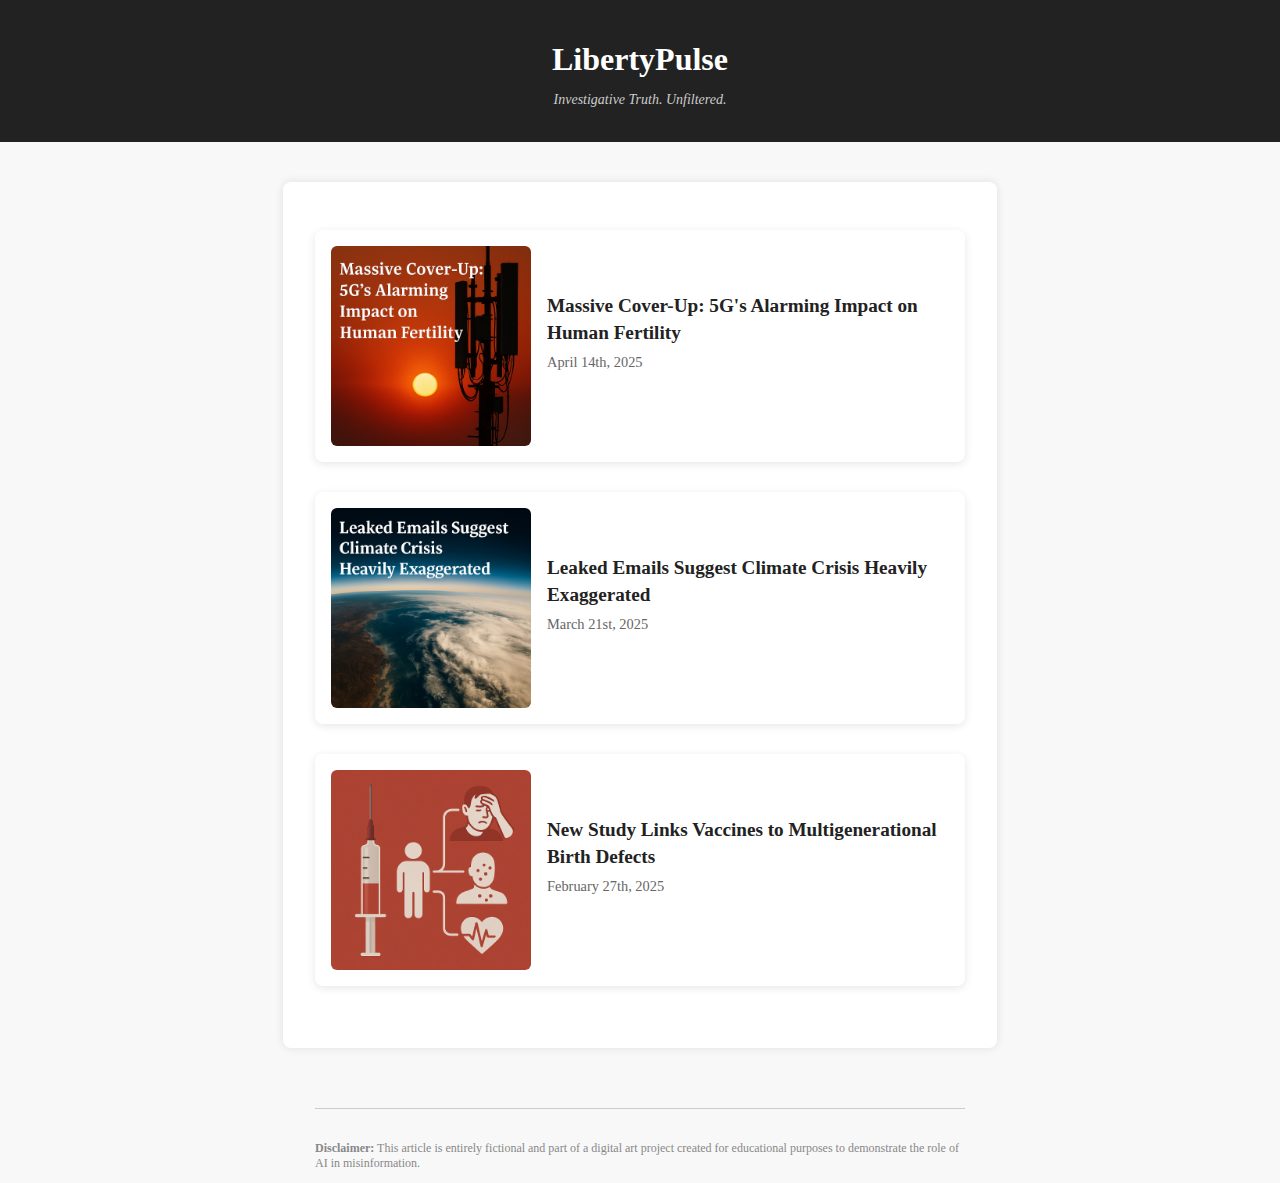
<file: index.html>
<!DOCTYPE html>
<html lang="en">
<head>
  <meta charset="UTF-8">
  <meta name="viewport" content="width=device-width, initial-scale=1.0">
  <title>LibertyPulse</title>
  <link rel="stylesheet" href="style.css">
</head>
<body>
  <header>
    <h1>LibertyPulse</h1>
    <p class="byline">Investigative Truth. Unfiltered.</p>
  </header>

  <main>
    <section class="article-preview">
      <a href="5g.html" class="preview-card">
        <img src="artifacts/5G/title.png" alt="5G Impact" class="preview-image">
        <div class="preview-text">
          <h2>Massive Cover-Up: 5G's Alarming Impact on Human Fertility</h2>
          <p class="date">April 14th, 2025</p>
        </div>
      </a>
    </section>

    <section class="article-preview">
      <a href="climate.html" class="preview-card">
        <img src="artifacts/Climate Change/Title.png" alt="Climate Leak" class="preview-image">
        <div class="preview-text">
          <h2>Leaked Emails Suggest Climate Crisis Heavily Exaggerated</h2>
          <p class="date">March 21st, 2025</p>
        </div>
      </a>
    </section>

    <section class="article-preview">
      <a href="vaccines.html" class="preview-card">
        <img src="artifacts/Vaccines/Title.png" alt="Vaccine Report" class="preview-image">
        <div class="preview-text">
          <h2>New Study Links Vaccines to Multigenerational Birth Defects</h2>
          <p class="date">February 27th, 2025</p>
        </div>
      </a>
    </section>
  </main>
  <footer>
    <p><strong>Disclaimer:</strong> This article is entirely fictional and part of a digital art project created for educational purposes to demonstrate the role of AI in misinformation.</p>
  </footer>
</body>
</html>
</file>
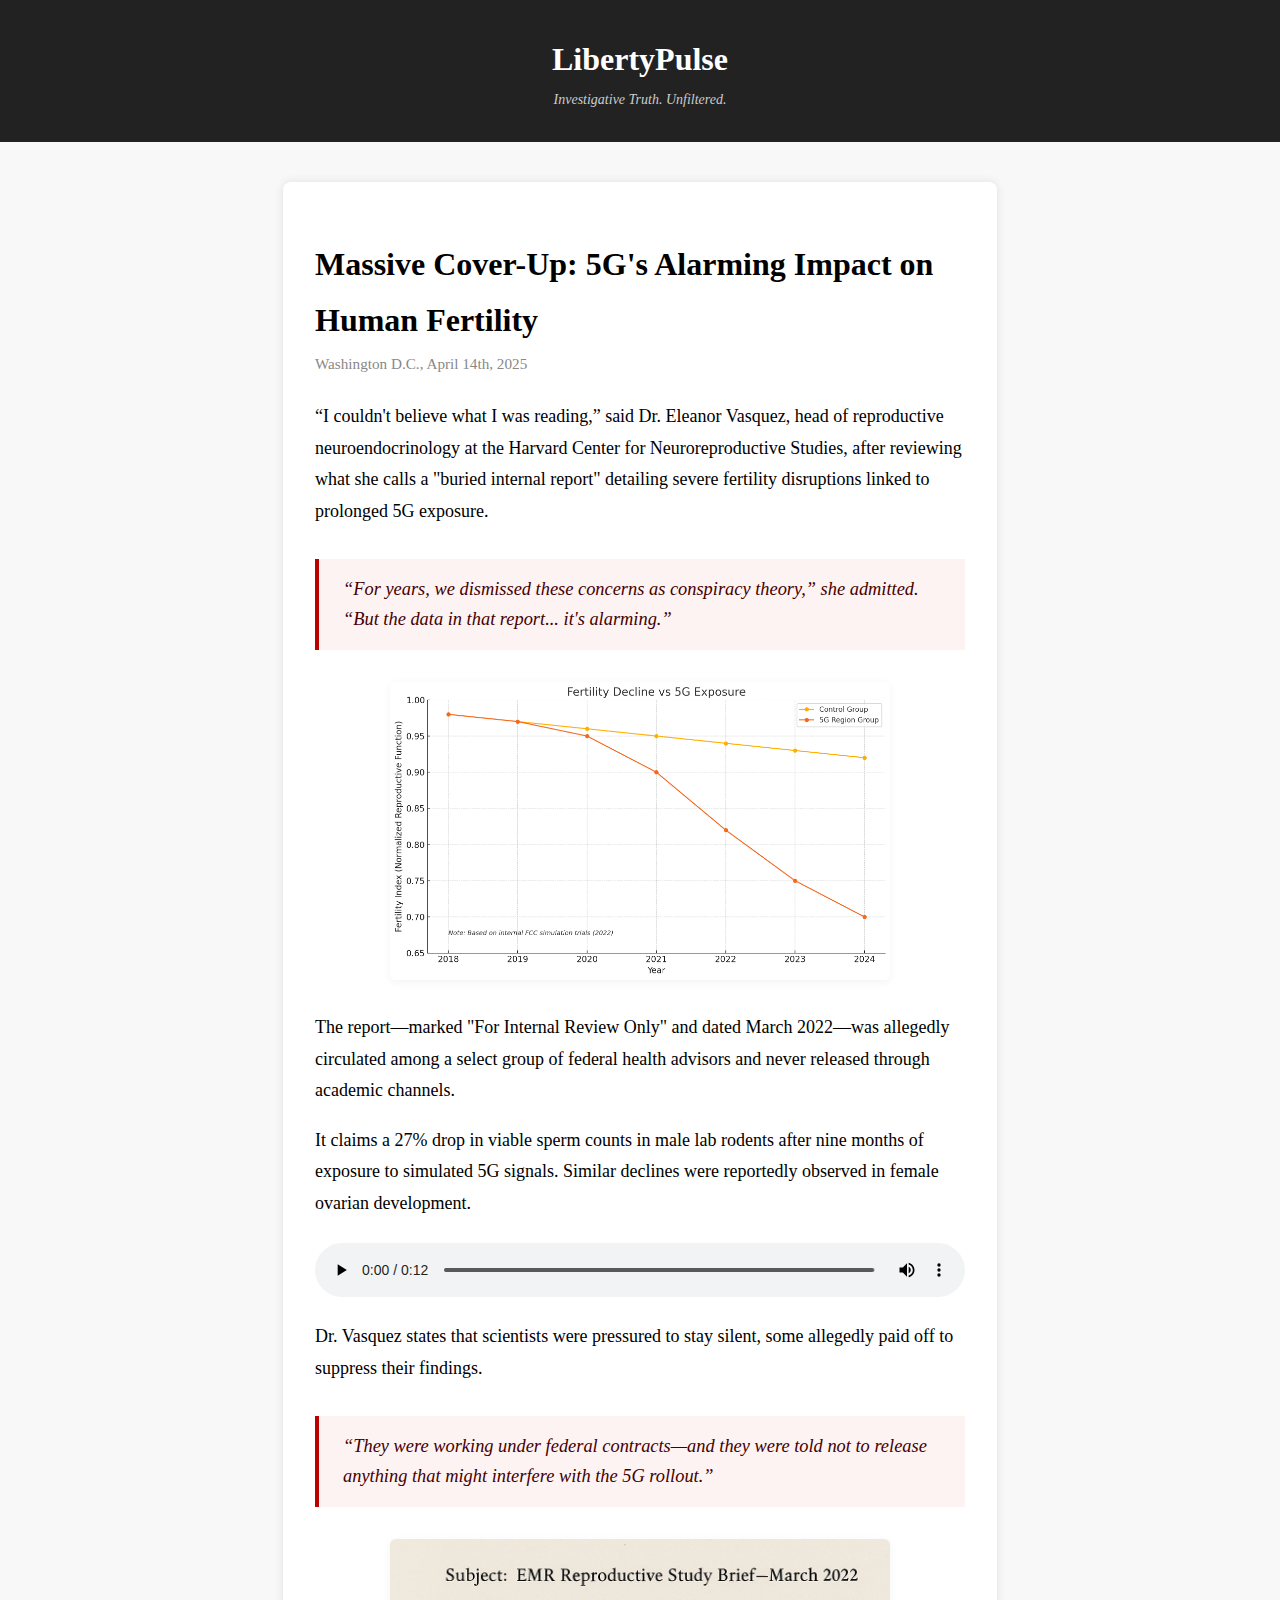
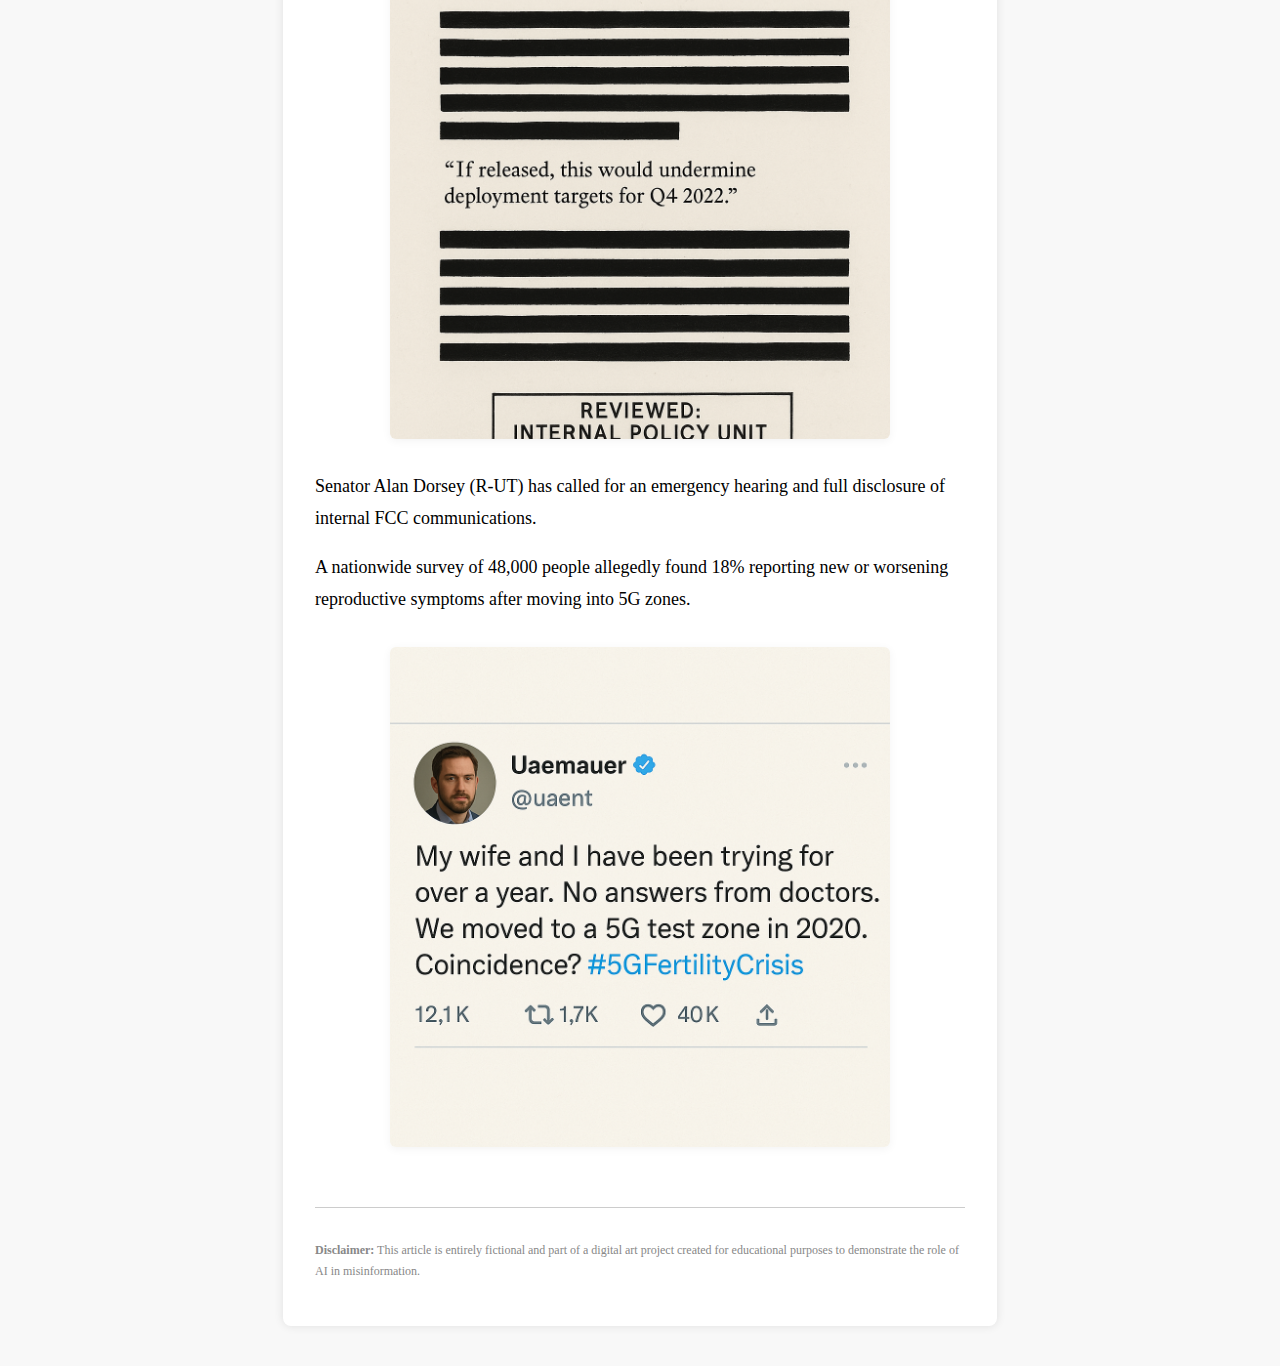
<file: 5g.html>
<!DOCTYPE html>
<html lang="en">
<head>
  <meta charset="UTF-8">
  <meta name="viewport" content="width=device-width, initial-scale=1.0">
  <title>5G Cover-Up</title>
  <link rel="stylesheet" href="style.css">
  <style>
    .inline-image {
      display: block;
      margin: 2rem auto;
      max-width: 90%;
      width: 500px;
      border-radius: 6px;
      box-shadow: 0 2px 10px rgba(0, 0, 0, 0.05);
    }
  </style>
</head>
<body>
  <header>
    <h1>LibertyPulse</h1>
    <p class="byline">Investigative Truth. Unfiltered.</p>
  </header>

  <article>
    <h1>Massive Cover-Up: 5G's Alarming Impact on Human Fertility</h1>
    <p class="date">Washington D.C., April 14th, 2025</p>

    <p>“I couldn't believe what I was reading,” said Dr. Eleanor Vasquez, head of reproductive neuroendocrinology at the Harvard Center for Neuroreproductive Studies, after reviewing what she calls a "buried internal report" detailing severe fertility disruptions linked to prolonged 5G exposure.</p>
    
    <div class="quote">“For years, we dismissed these concerns as conspiracy theory,” she admitted. “But the data in that report... it's alarming.”</div>
    
    <img src="artifacts/5G/Fake Graph.png" alt="Illustration of fertility and 5G exposure" class="inline-image">

    <p>The report—marked "For Internal Review Only" and dated March 2022—was allegedly circulated among a select group of federal health advisors and never released through academic channels.</p>
    <p>It claims a 27% drop in viable sperm counts in male lab rodents after nine months of exposure to simulated 5G signals. Similar declines were reportedly observed in female ovarian development.</p>
    
    <audio controls>
        <source src="artifacts/5G/5GAudio.mp3" type="audio/mpeg">
    </audio>

    <p>Dr. Vasquez states that scientists were pressured to stay silent, some allegedly paid off to suppress their findings.</p>
    
    <div class="quote">“They were working under federal contracts—and they were told not to release anything that might interfere with the 5G rollout.”</div>
    
    <img src="artifacts/5G/Faake Memo.png" alt="Illustration showing pressure on scientists" class="inline-image">

    <p>Senator Alan Dorsey (R-UT) has called for an emergency hearing and full disclosure of internal FCC communications.</p>

    <p>A nationwide survey of 48,000 people allegedly found 18% reporting new or worsening reproductive symptoms after moving into 5G zones.</p>
    <img src="artifacts/5G/Fake Posts.png" alt="Simulate Closeness & popularity" class="inline-image">
    <footer>
      <p><strong>Disclaimer:</strong> This article is entirely fictional and part of a digital art project created for educational purposes to demonstrate the role of AI in misinformation.</p>
    </footer>
  </article>
</body>
</html>
</file>
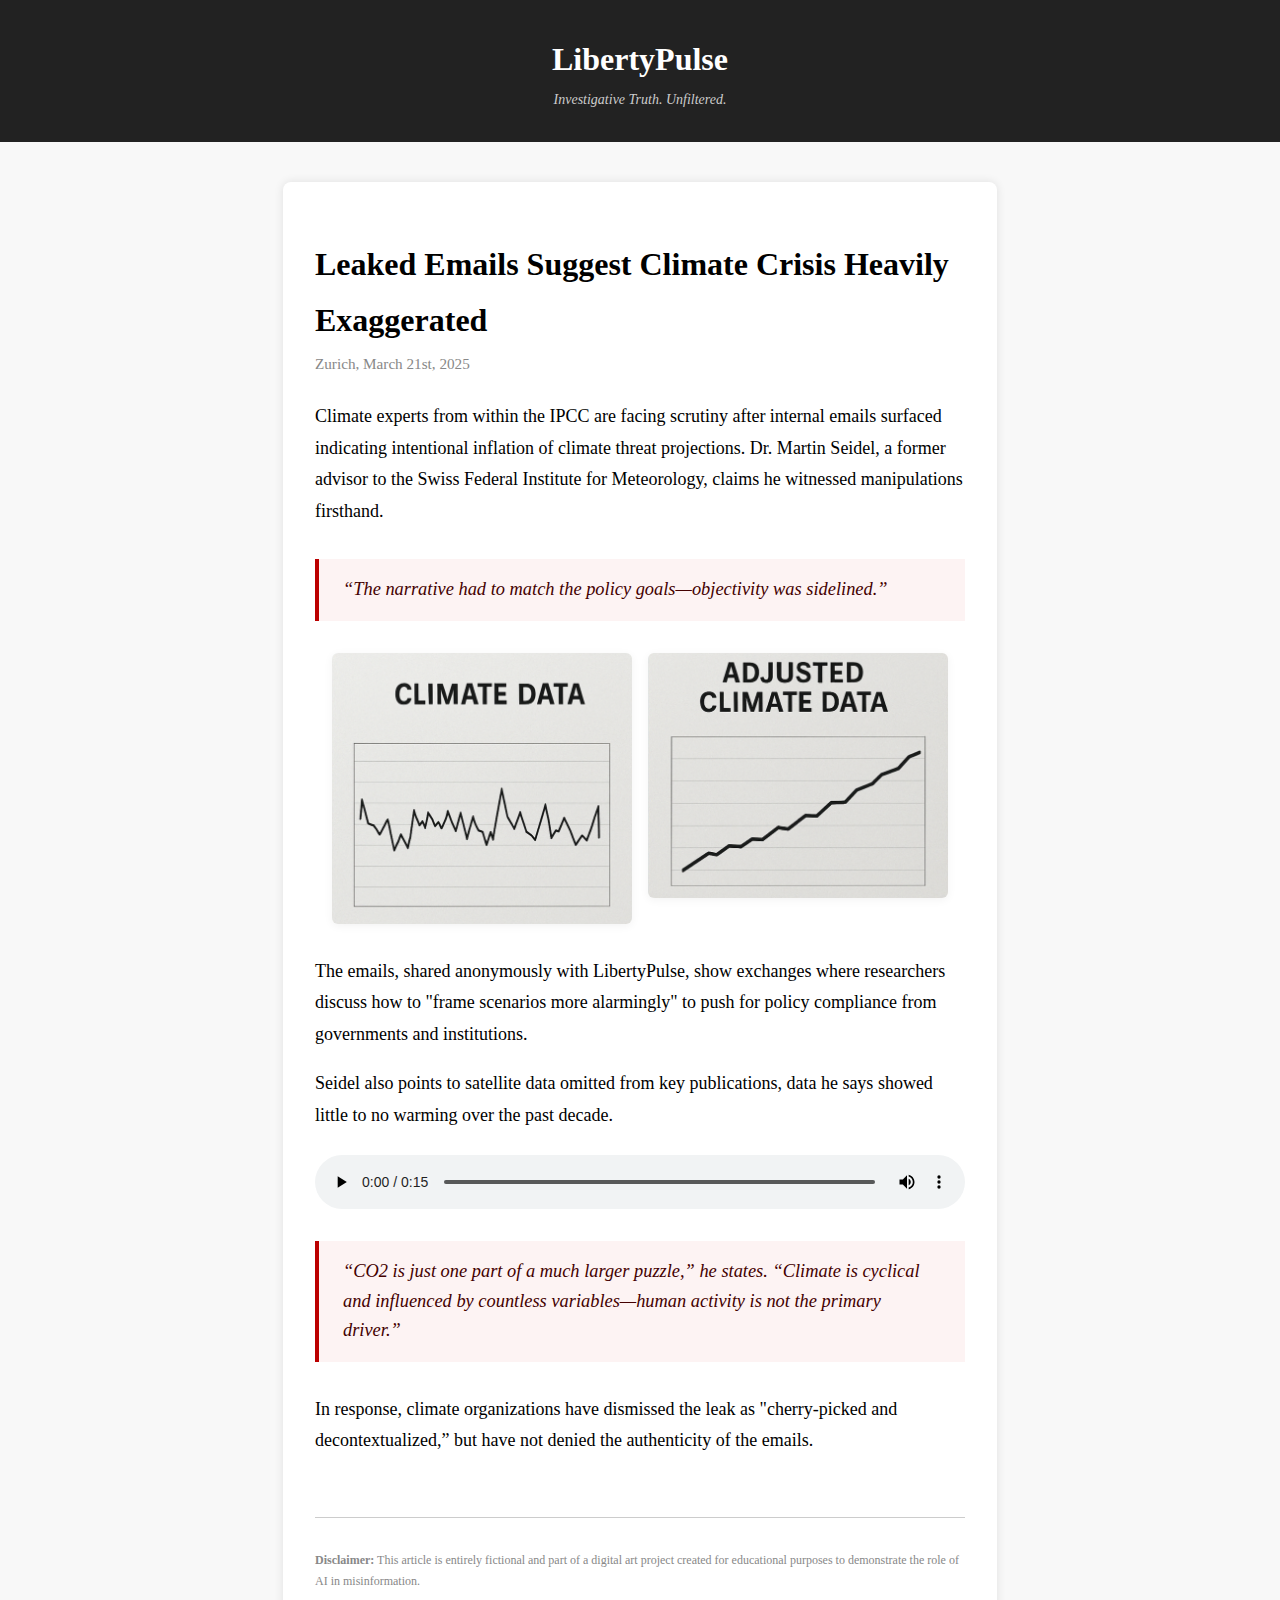
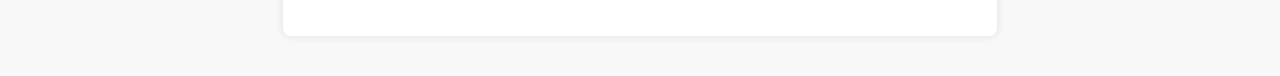
<file: climate.html>
<!DOCTYPE html>
<html lang="en">
<head>
  <meta charset="UTF-8">
  <meta name="viewport" content="width=device-width, initial-scale=1.0">
  <title>Climate Leak</title>
  <link rel="stylesheet" href="style.css">
  <style>
    .inline-image {
      display: block;
      margin: 2rem auto;
      max-width: 90%;
      width: 500px;
      border-radius: 6px;
      box-shadow: 0 2px 10px rgba(0, 0, 0, 0.05);
    }
  </style>
</head>
<body>
  <header>
    <h1>LibertyPulse</h1>
    <p class="byline">Investigative Truth. Unfiltered.</p>
  </header>

  <article>
    <h1>Leaked Emails Suggest Climate Crisis Heavily Exaggerated</h1>
    <p class="date">Zurich, March 21st, 2025</p>

    <p>Climate experts from within the IPCC are facing scrutiny after internal emails surfaced indicating intentional inflation of climate threat projections. Dr. Martin Seidel, a former advisor to the Swiss Federal Institute for Meteorology, claims he witnessed manipulations firsthand.</p>

    <div class="quote">“The narrative had to match the policy goals—objectivity was sidelined.”</div>

    <div class="image-row">
        <img src="artifacts/Climate Change/Graph1.png" alt="Fake data" class="side-image">
        <img src="artifacts/Climate Change/Graph2.png" alt="Fake data" class="side-image">
    </div>

    <p>The emails, shared anonymously with LibertyPulse, show exchanges where researchers discuss how to "frame scenarios more alarmingly" to push for policy compliance from governments and institutions.</p>

    <p>Seidel also points to satellite data omitted from key publications, data he says showed little to no warming over the past decade.</p>


    <audio controls>
      <source src="artifacts/Climate Change/Climate.mp3" type="audio/mpeg">
    </audio>

    <div class="quote">“CO2 is just one part of a much larger puzzle,” he states. “Climate is cyclical and influenced by countless variables—human activity is not the primary driver.”</div>

    <p>In response, climate organizations have dismissed the leak as "cherry-picked and decontextualized,” but have not denied the authenticity of the emails.</p>

    <footer>
      <p><strong>Disclaimer:</strong> This article is entirely fictional and part of a digital art project created for educational purposes to demonstrate the role of AI in misinformation.</p>
    </footer>
  </article>
</body>
</html>
</file>
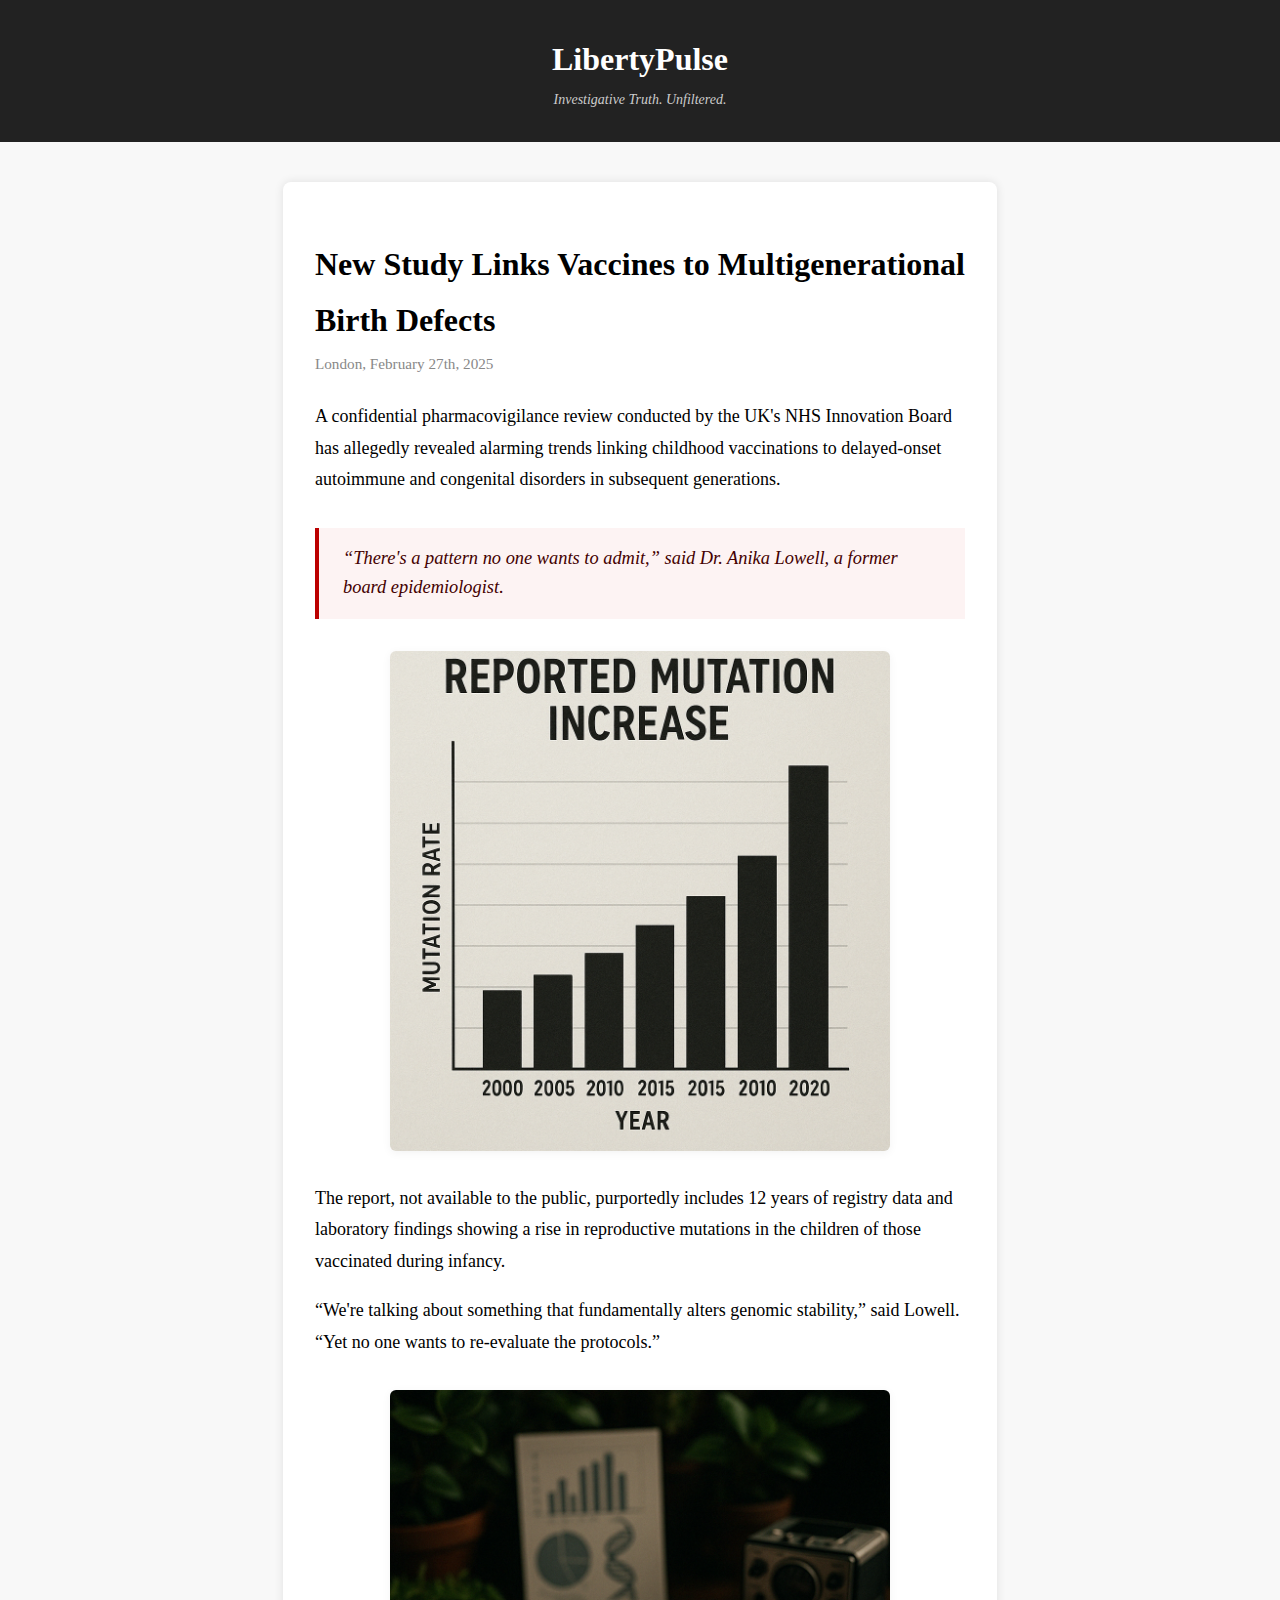
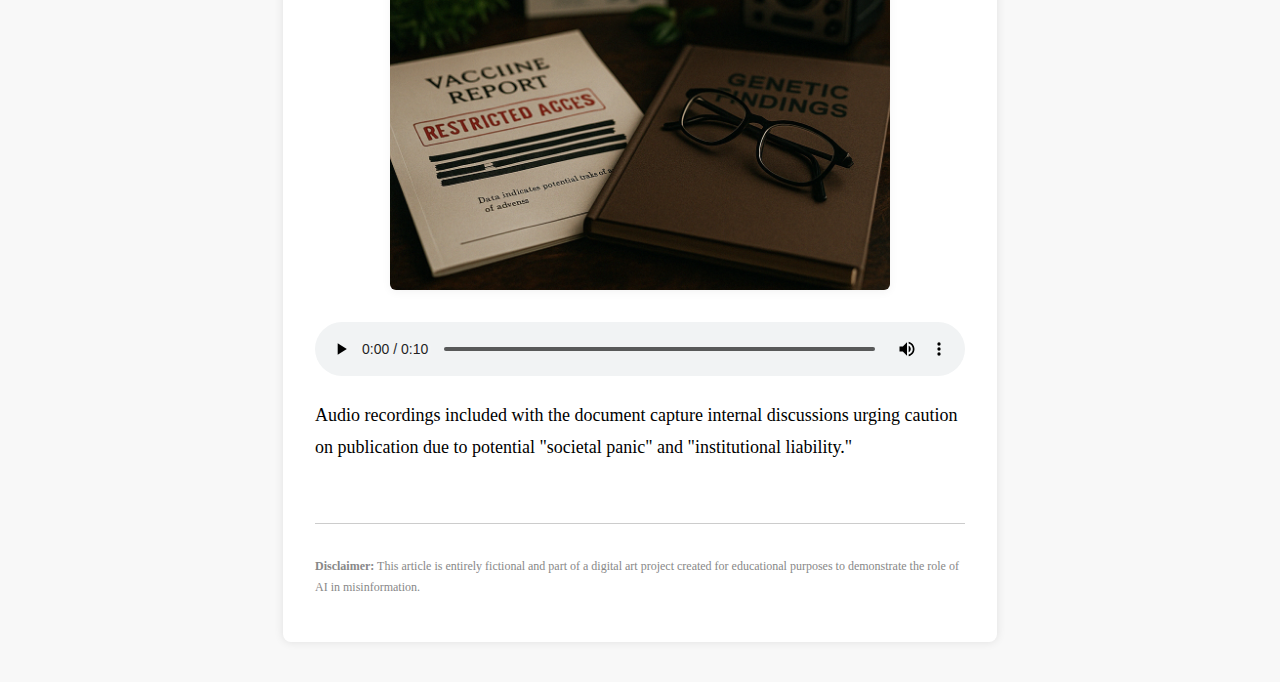
<file: vaccines.html>
<!DOCTYPE html>
<html lang="en">
<head>
  <meta charset="UTF-8">
  <meta name="viewport" content="width=device-width, initial-scale=1.0">
  <title>Vaccine Risks</title>
  <link rel="stylesheet" href="style.css">
  <style>
    .inline-image {
      display: block;
      margin: 2rem auto;
      max-width: 90%;
      width: 500px;
      border-radius: 6px;
      box-shadow: 0 2px 10px rgba(0, 0, 0, 0.05);
    }
  </style>
</head>
<body>
  <header>
    <h1>LibertyPulse</h1>
    <p class="byline">Investigative Truth. Unfiltered.</p>
  </header>

  <article>
    <h1>New Study Links Vaccines to Multigenerational Birth Defects</h1>
    <p class="date">London, February 27th, 2025</p>

    <p>A confidential pharmacovigilance review conducted by the UK's NHS Innovation Board has allegedly revealed alarming trends linking childhood vaccinations to delayed-onset autoimmune and congenital disorders in subsequent generations.</p>

    <div class="quote">“There's a pattern no one wants to admit,” said Dr. Anika Lowell, a former board epidemiologist.</div>

    <img src="artifacts/Vaccines/Graph.png" alt="Illustration showing reported mutation increase" class="inline-image">

    <p>The report, not available to the public, purportedly includes 12 years of registry data and laboratory findings showing a rise in reproductive mutations in the children of those vaccinated during infancy.</p>

    <p>“We're talking about something that fundamentally alters genomic stability,” said Lowell. “Yet no one wants to re-evaluate the protocols.”</p>

    <img src="artifacts/Vaccines/Findings.png" alt="Depiction of genomic instability" class="inline-image">

    <audio controls>
      <source src="artifacts/Vaccines/Vaccines.mp3" type="audio/mpeg">
    </audio>

    <p>Audio recordings included with the document capture internal discussions urging caution on publication due to potential "societal panic" and "institutional liability."</p>

    <footer>
      <p><strong>Disclaimer:</strong> This article is entirely fictional and part of a digital art project created for educational purposes to demonstrate the role of AI in misinformation.</p>
    </footer>
  </article>
</body>
</html>
</file>
<file: style.css>
body {
    font-family: Georgia, serif;
    margin: 0;
    padding: 0;
    background: #f8f8f8;
  }
  
  header {
    background: #222;
    color: #fff;
    padding: 20px;
    text-align: center;
  }
  
  .byline {
    font-style: italic;
    font-size: 14px;
    color: #ccc;
  }
  
  main, article {
    max-width: 650px;
    margin: 40px auto;
    padding: 2rem;
    background: #fff;
    box-shadow: 0 0 10px rgba(0, 0, 0, 0.1);
    font-size: 1.125rem;
    line-height: 1.75;
    border-radius: 8px;
  }
  
  h1 {
    font-size: 2rem;
    margin-bottom: 0.5rem;
  }
  
  h2 {
    font-size: 20px;
    margin-top: 40px;
  }
  
  .date {
    color: #888;
    font-size: 0.95rem;
    margin-top: -5px;
    display: block;
    margin-bottom: 1.5rem;
  }
  
  .quote {
    margin: 2rem 0;
    padding: 1rem 1.5rem;
    border-left: 4px solid #b00;
    background-color: #fdf3f3;
    font-style: italic;
    font-size: 1.15rem;
    color: #400;
    line-height: 1.6;
  }
  
  footer {
    margin-top: 60px;
    font-size: 12px;
    color: #888;
    border-top: 1px solid #ccc;
    padding-top: 20px;
    max-width: 650px;
    margin-left: auto;
    margin-right: auto;
  }
  audio, video {
    display: block;
    width: 100%;
    margin: 1.5rem 0;
  }
  
  .article-preview {
    margin-bottom: 30px;
    padding: 0;
  }
  
  .article-preview h2 {
    margin-bottom: 5px;
  }
  
  .article-preview a {
    text-decoration: none;
    color: #222;
  }
  
  .article-preview a:hover {
    color: #c00;
    text-decoration: underline;
  }
  
  .preview-card {
    display: flex;
    align-items: center;
    background: #fff;
    padding: 1rem;
    border-radius: 8px;
    text-decoration: none;
    color: black;
    max-width: 800px;
    margin: 1rem auto;
    box-shadow: 0 2px 8px rgba(0, 0, 0, 0.1);
    gap: 1rem;
  }
  
  .preview-image {
    width: 200px;
    height: auto;
    object-fit: cover;
    border-radius: 6px;
    flex-shrink: 0;
  }
  
  .preview-text {
    flex: 1;
  }
  
  .preview-text h2 {
    font-size: 1.2rem;
    margin: 0 0 0.5rem 0;
    line-height: 1.4;
  }
  
  .preview-text .date {
    color: #666;
    font-size: 0.9rem;
  }

  .image-row {
    display: flex;
    justify-content: center;
    align-items: flex-start;
    gap: 1rem; /* space between images */
    margin: 2rem 0;
    flex-wrap: wrap; /* allows responsive stacking on small screens */
  }
  
  .side-image {
    width: 300px;     /* adjust as needed */
    height: auto;
    border-radius: 6px;
    box-shadow: 0 2px 10px rgba(0, 0, 0, 0.05);
  }
</file>
